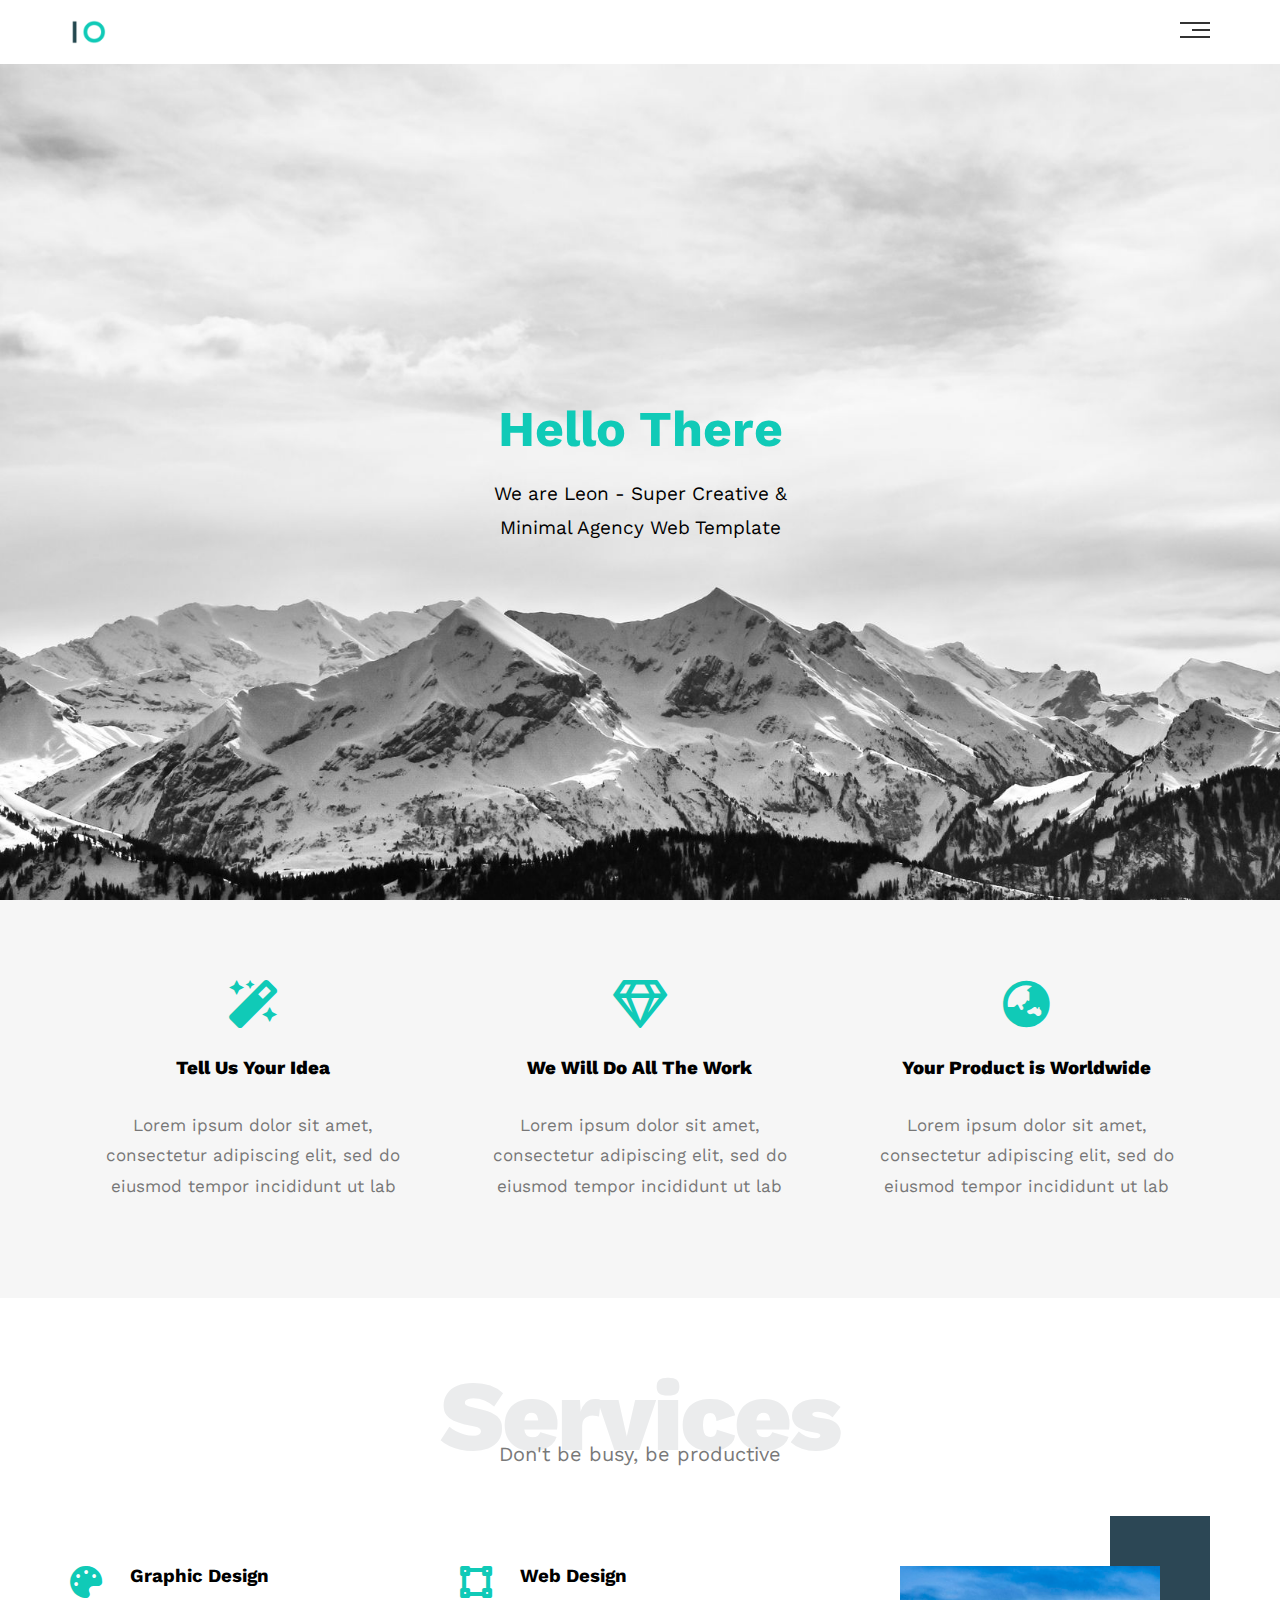
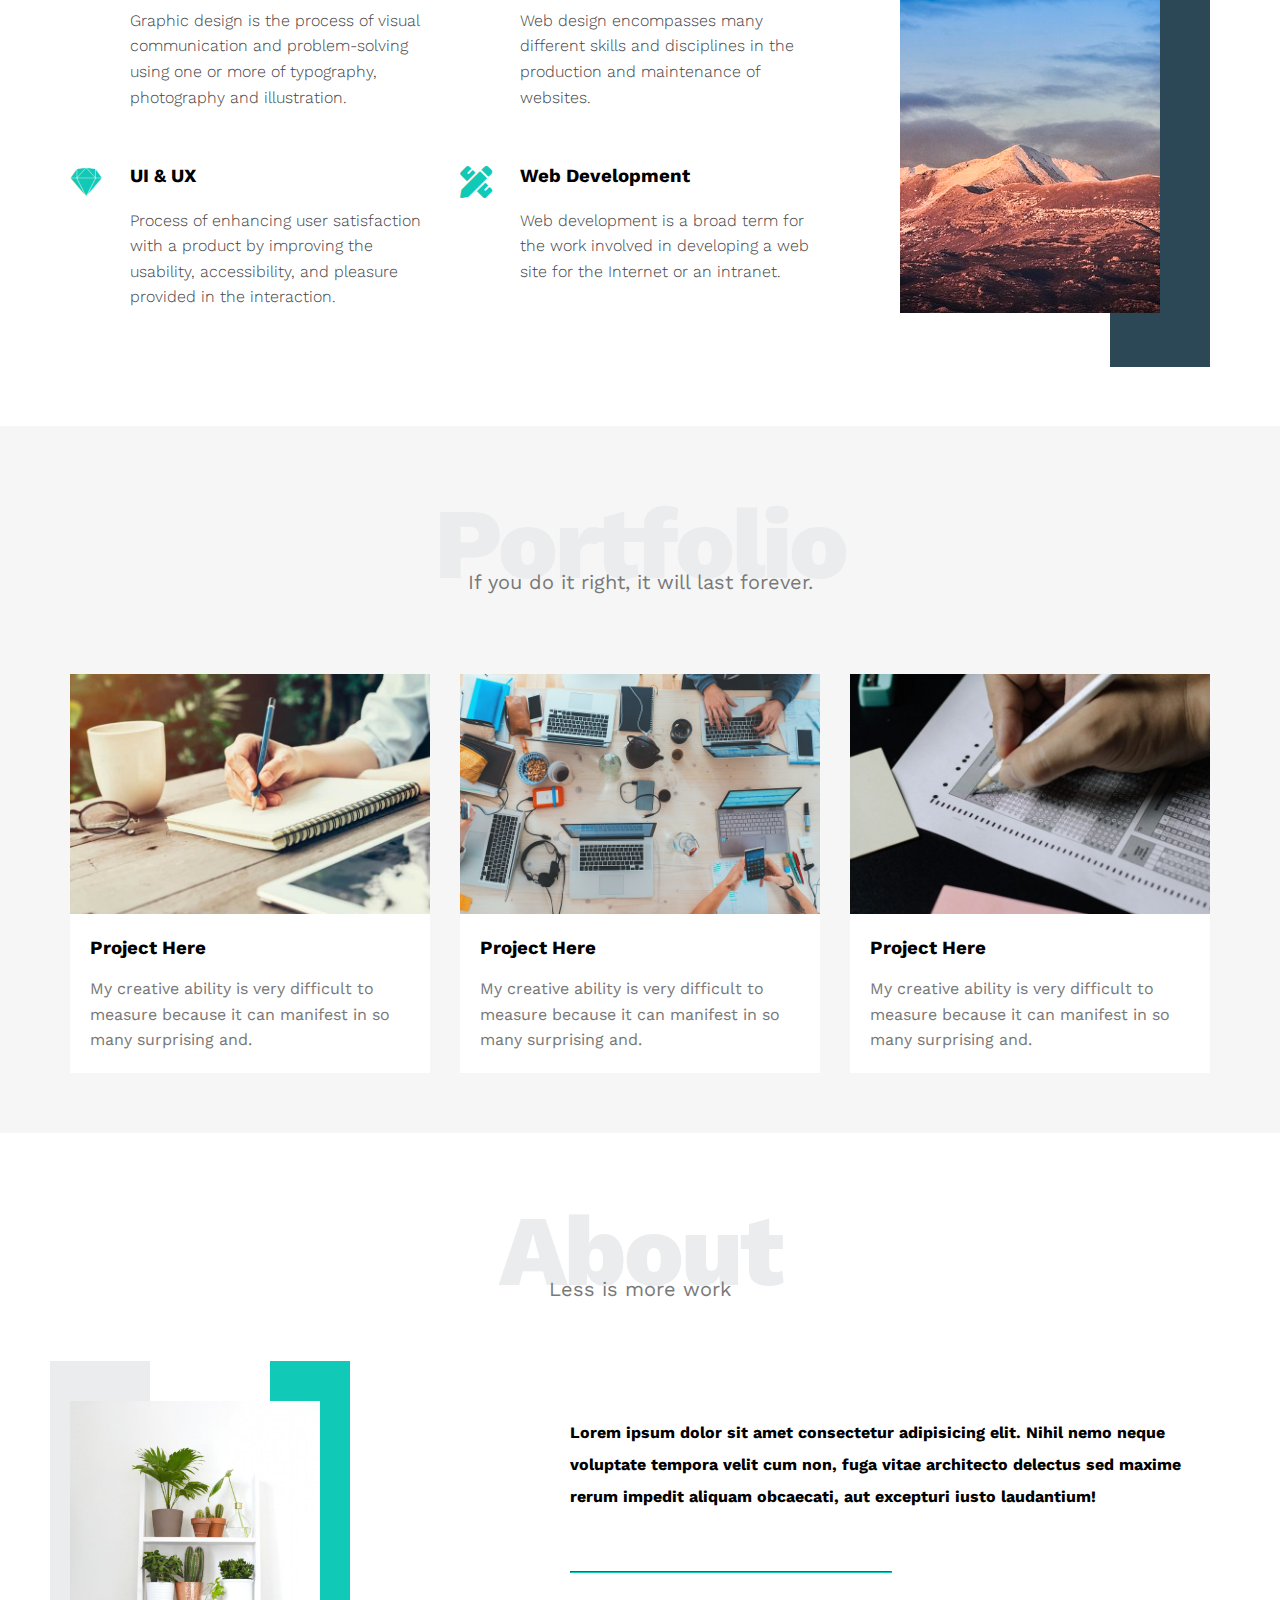
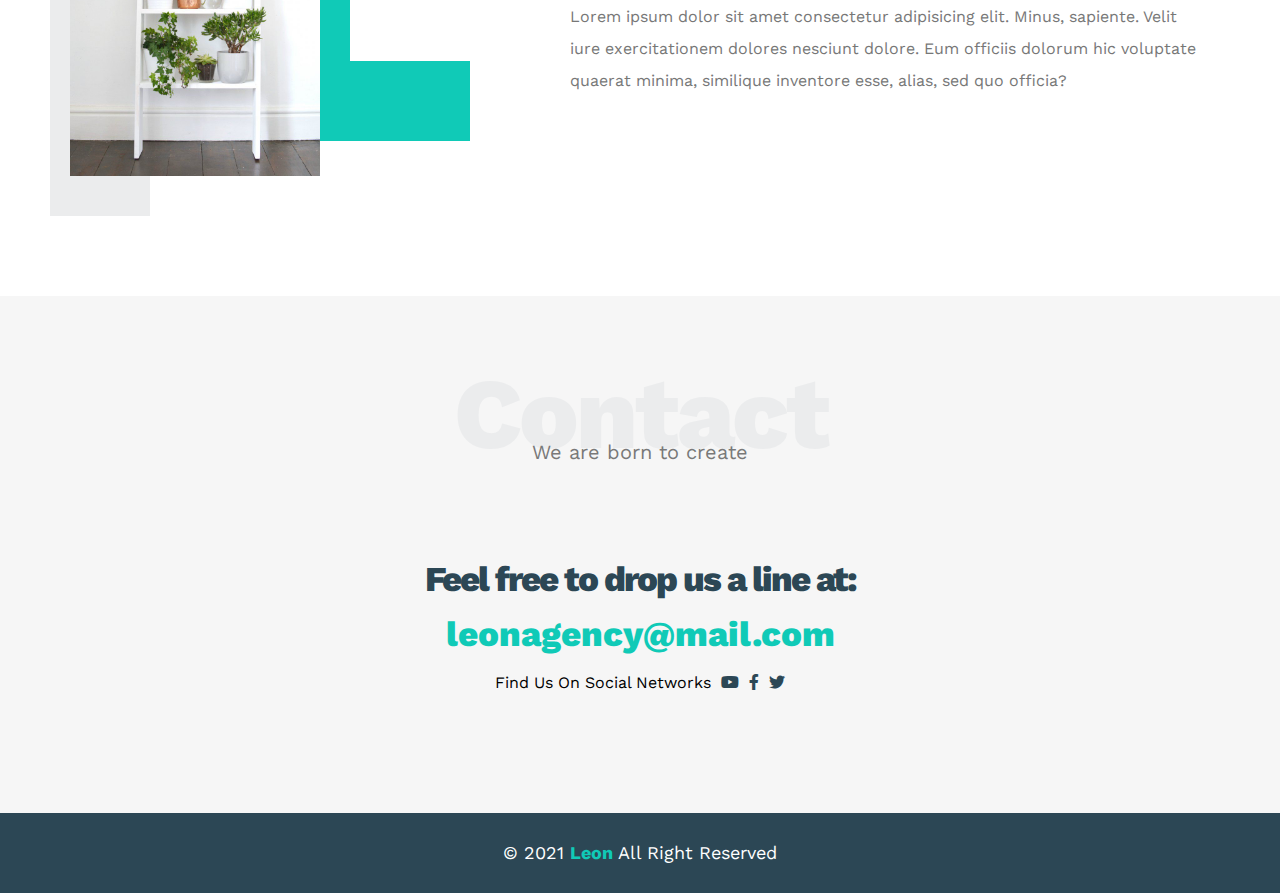
<file: HTML_And_CSS_Template_One/index.html>
<!DOCTYPE html>
<html lang="en">
  <head>
    <meta charset="UTF-8" />
    <meta http-equiv="X-UA-Compatible" content="IE=edge" />
    <meta name="viewport" content="width=device-width, initial-scale=1.0" />
    <title>Leon | Template One</title>
    <!-- Main Template CSS File -->
    <link rel="stylesheet" href="css/leon.css" />
    <!-- Render All Elements Normally -->
    <link rel="stylesheet" href="css/normalize.css" />
    <!-- Font Awesome Library -->
    <link rel="stylesheet" href="css/all.min.css" />
    <!-- Google Fonts -->
    <link rel="preconnect" href="https://fonts.gstatic.com" />
    <link
      href="https://fonts.googleapis.com/css2?family=Work+Sans:wght@200;300;400;500;600;700;800&display=swap"
      rel="stylesheet"
    />
  </head>
  <body>
    <!-- Start Header -->
    <div class="header">
      <div class="container">
        <img class="logo" src="images/logo.png" alt="" />
        <div class="links">
          <span class="icon">
            <span></span>
            <span></span>
            <span></span>
          </span>
          <ul>
            <li><a href="#services">Services</a></li>
            <li><a href="#portfolio">Portfolio</a></li>
            <li><a href="#about">About</a></li>
            <li><a href="#contact">Contact</a></li>
          </ul>
        </div>
      </div>
    </div>
    <!-- End Header -->
    <!-- Start Landing Section -->
    <div class="landing">
      <div class="intro-text">
        <h1>Hello There</h1>
        <p>We are Leon - Super Creative & Minimal Agency Web Template</p>
      </div>
    </div>
    <!-- End Landing Section -->
    <!-- Start Features -->
    <div class="features">
      <div class="container">
        <div class="feat">
          <i class="fas fa-magic fa-3x"></i>
          <h3>Tell Us Your Idea</h3>
          <p>Lorem ipsum dolor sit amet, consectetur adipiscing elit, sed do eiusmod tempor incididunt ut lab</p>
        </div>
        <div class="feat">
          <i class="far fa-gem fa-3x"></i>
          <h3>We Will Do All The Work</h3>
          <p>Lorem ipsum dolor sit amet, consectetur adipiscing elit, sed do eiusmod tempor incididunt ut lab</p>
        </div>
        <div class="feat">
          <i class="fas fa-globe-asia fa-3x"></i>
          <h3>Your Product is Worldwide</h3>
          <p>Lorem ipsum dolor sit amet, consectetur adipiscing elit, sed do eiusmod tempor incididunt ut lab</p>
        </div>
      </div>
    </div>
    <!-- End Features -->
    <!-- Start Services -->
    <div class="services" id="services">
      <div class="container">
        <h2 class="special-heading">Services</h2>
        <p>Don't be busy, be productive</p>
        <div class="services-content">
          <div class="col">
            <!-- Start Service -->
            <div class="srv">
              <i class="fas fa-palette fa-2x"></i>
              <div class="text">
                <h3>Graphic Design</h3>
                <p>
                  Graphic design is the process of visual communication and problem-solving using one or more of
                  typography, photography and illustration.
                </p>
              </div>
            </div>
            <div class="srv">
              <i class="fab fa-sketch fa-2x"></i>
              <div class="text">
                <h3>UI & UX</h3>
                <p>
                  Process of enhancing user satisfaction with a product by improving the usability, accessibility, and
                  pleasure provided in the interaction.
                </p>
              </div>
            </div>
            <!-- End Service -->
          </div>
          <div class="col">
            <!-- Start Services -->
            <div class="srv">
              <i class="fas fa-vector-square fa-2x"></i>
              <div class="text">
                <h3>Web Design</h3>
                <p>
                  Web design encompasses many different skills and disciplines in the production and maintenance of
                  websites.
                </p>
              </div>
            </div>
            <div class="srv">
              <i class="fas fa-pencil-ruler fa-2x"></i>
              <div class="text">
                <h3>Web Development</h3>
                <p>
                  Web development is a broad term for the work involved in developing a web site for the Internet or an
                  intranet.
                </p>
              </div>
            </div>
            <!-- End Services -->
          </div>
          <div class="col">
            <div class="image image-column">
              <img src="images/services.jpg" alt="" />
            </div>
          </div>
        </div>
      </div>
    </div>
    <!-- End Services -->
    <!-- Start Portfolio -->
    <div class="portfolio" id="portfolio">
      <div class="container">
        <h2 class="special-heading">Portfolio</h2>
        <p>If you do it right, it will last forever.</p>
        <div class="portfolio-content">
          <div class="card">
            <img src="images/portfolio-1.jpg" alt="" />
            <div class="info">
              <h3>Project Here</h3>
              <p>My creative ability is very difficult to measure because it can manifest in so many surprising and.</p>
            </div>
          </div>
          <div class="card">
            <img src="images/portfolio-2.jpg" alt="" />
            <div class="info">
              <h3>Project Here</h3>
              <p>My creative ability is very difficult to measure because it can manifest in so many surprising and.</p>
            </div>
          </div>
          <div class="card">
            <img src="images/portfolio-3.jpg" alt="" />
            <div class="info">
              <h3>Project Here</h3>
              <p>My creative ability is very difficult to measure because it can manifest in so many surprising and.</p>
            </div>
          </div>
        </div>
      </div>
    </div>
    <!-- End Portfolio -->
    <!-- Start About -->
    <div class="about">
      <div class="container">
        <h2 class="special-heading">About</h2>
        <p>Less is more work</p>
        <div class="about-content">
          <div class="image">
            <img src="images/about.jpg" alt="" />
          </div>
          <div class="text">
            <p>
              Lorem ipsum dolor sit amet consectetur adipisicing elit. Nihil nemo neque voluptate tempora velit cum non,
              fuga vitae architecto delectus sed maxime rerum impedit aliquam obcaecati, aut excepturi iusto laudantium!
            </p>
            <hr />
            <p>
              Lorem ipsum dolor sit amet consectetur adipisicing elit. Minus, sapiente. Velit iure exercitationem
              dolores nesciunt dolore. Eum officiis dolorum hic voluptate quaerat minima, similique inventore esse,
              alias, sed quo officia?
            </p>
          </div>
        </div>
      </div>
    </div>
    <!-- End About -->
    <!-- Start Contact -->
    <div class="contact">
      <div class="container">
        <h2 class="special-heading">Contact</h2>
        <p>We are born to create</p>
        <div class="info">
          <p class="label">Feel free to drop us a line at:</p>
          <a href="mailto:leonagency@mail.com?subject=Contact" class="link">leonagency@mail.com</a>
          <div class="social">
            Find Us On Social Networks
            <i class="fab fa-youtube"></i>
            <i class="fab fa-facebook-f"></i>
            <i class="fab fa-twitter"></i>
          </div>
        </div>
      </div>
    </div>
    <!-- End Contact -->
    <!-- Start Footer -->
    <div class="footer">&copy; 2021 <span>Leon</span> All Right Reserved</div>
    <!-- End Footer -->
  </body>
</html>
</file>
<file: HTML_And_CSS_Template_One/css/leon.css>
/* Start Variables */
:root {
  --main-color: #10cab7;
  --secondary-color: #2c4755;
  --section-padding: 60px;
  --section-background: #f6f6f6;
  --main-duration: 0.5s;
}
/* End Variables */
/* Start Global Rules */
* {
  -webkit-box-sizing: border-box;
  -moz-box-sizing: border-box;
  box-sizing: border-box;
}
html {
  scroll-behavior: smooth;
}
body {
  font-family: "Work Sans", sans-serif;
}
.container {
  padding-left: 15px;
  padding-right: 15px;
  margin-left: auto;
  margin-right: auto;
}
/* Small */
@media (min-width: 768px) {
  .container {
    width: 750px;
  }
}
/* Medium */
@media (min-width: 992px) {
  .container {
    width: 970px;
  }
}
/* Large */
@media (min-width: 1200px) {
  .container {
    width: 1170px;
  }
}
/* End Global Rules */
/* Start Components */
.special-heading {
  color: #ebeced;
  font-size: 100px;
  text-align: center;
  font-weight: 800;
  letter-spacing: -3px;
  margin: 0;
}
.special-heading + p {
  margin: -30px 0 0;
  font-size: 20px;
  text-align: center;
  color: #797979;
}
@media (max-width: 767px) {
  .special-heading {
    font-size: 60px;
  }
  .special-heading + p {
    margin-top: -20px;
  }
}
/* End Components */
/* Start Header */
.header {
  padding: 20px;
}
.header .container {
  display: flex;
  justify-content: space-between;
  align-items: center;
}
.header .logo {
  width: 60px;
}
.header .links {
  position: relative;
}
.header .links:hover .icon span:nth-child(2) {
  width: 100%;
}
.header .links .icon {
  width: 30px;
  display: flex;
  flex-wrap: wrap;
  justify-content: flex-end;
}
.header .links .icon span {
  background-color: #333;
  margin-bottom: 5px;
  height: 2px;
}
.header .links .icon span:first-child {
  width: 100%;
}
.header .links .icon span:nth-child(2) {
  width: 60%;
  transition: var(--main-duration);
}
.header .links .icon span:last-child {
  width: 100%;
}
.header .links ul {
  list-style: none;
  margin: 0;
  padding: 0;
  background-color: #f6f6f6;
  position: absolute;
  right: 0;
  min-width: 200px;
  top: calc(100% + 15px);
  display: none;
  z-index: 1;
}
.header .links ul::before {
  content: "";
  border-width: 10px;
  border-style: solid;
  border-color: transparent transparent #f6f6f6 transparent;
  position: absolute;
  right: 5px;
  top: -20px;
}
.header .links:hover ul {
  display: block;
}
.header .links ul li a {
  display: block;
  padding: 15px;
  text-decoration: none;
  color: #333;
  transition: var(--main-duration);
}
.header .links ul li a:hover {
  padding-left: 25px;
}
.header .links ul li:not(:last-child) a {
  border-bottom: 1px solid #ddd;
}
/* End Header */
/* Start Landing Section */
.landing {
  background-image: url(../images/landing.jpg);
  background-size: cover;
  height: calc(100vh - 64px);
  position: relative;
}
.landing .intro-text {
  position: absolute;
  left: 50%;
  top: 50%;
  text-align: center;
  transform: translate(-50%, -50%);
  width: 320px;
  max-width: 100%;
}
.landing .intro-text h1 {
  margin: 0;
  font-weight: bold;
  font-size: 50px;
  color: var(--main-color);
}
.landing .intro-text p {
  font-size: 19px;
  line-height: 1.8;
}
/* End Landing Section */
/* Start Features */
.features {
  padding-top: var(--section-padding);
  padding-bottom: var(--section-padding);
  background-color: var(--section-background);
}
.features .container {
  display: grid;
  grid-template-columns: repeat(auto-fill, minmax(300px, 1fr));
  grid-gap: 20px;
}
.features .feat {
  padding: 20px;
  text-align: center;
}
.features .feat i {
  color: var(--main-color);
}
.features .feat h3 {
  font-weight: 800;
  margin: 30px 0;
}
.features .feat p {
  line-height: 1.8;
  color: #777;
  font-size: 17px;
}
/* End Features */
/* Start Services  */
.services {
  padding-top: var(--section-padding);
  padding-bottom: var(--section-padding);
}
.services .services-content {
  display: grid;
  grid-template-columns: repeat(auto-fill, minmax(300px, 1fr));
  grid-gap: 30px;
  margin-top: 100px;
}
.services .services-content .srv {
  display: flex;
  margin-bottom: 40px;
}
@media (max-width: 767px) {
  .services .services-content .srv {
    flex-direction: column;
    text-align: center;
  }
}
.services .services-content .srv i {
  color: var(--main-color);
  flex-basis: 60px;
}
.services .services-content .srv .text {
  flex: 1;
}
.services .services-content .srv .text h3 {
  margin: 0 0 20px;
}
.services .services-content .srv .text p {
  color: #444;
  font-weight: 300;
  line-height: 1.6;
}
.services .services-content .image {
  text-align: center;
  position: relative;
}
.services .services-content .image::before {
  content: "";
  background-color: var(--secondary-color);
  width: 100px;
  height: calc(100% + 100px);
  top: -50px;
  position: absolute;
  right: 0;
  z-index: -1;
}
.services .services-content .image img {
  width: 260px;
}
@media (max-width: 1199px) {
  .image-column {
    display: none;
  }
}
/* Start Services  */
/* Start Portfolio */
.portfolio {
  padding-top: var(--section-padding);
  padding-bottom: var(--section-padding);
  background-color: var(--section-background);
}
.portfolio .portfolio-content {
  display: grid;
  grid-template-columns: repeat(auto-fill, minmax(300px, 1fr));
  grid-gap: 30px;
  margin-top: 80px;
}
.portfolio .portfolio-content .card {
  background-color: white;
}
.portfolio .portfolio-content .card img {
  max-width: 100%;
}
.portfolio .portfolio-content .card .info {
  padding: 20px;
}
.portfolio .portfolio-content .card .info h3 {
  margin: 0;
}
.portfolio .portfolio-content .card .info p {
  color: #777;
  line-height: 1.6;
  margin-bottom: 0;
}
/* End Portfolio */
/* Start About */
.about {
  padding-top: var(--section-padding);
  padding-bottom: calc(var(--section-padding) + 60px);
}
.about .about-content {
  margin-top: 100px;
  display: flex;
  flex-wrap: wrap;
  justify-content: space-between;
}
@media (max-width: 991px) {
  .about .about-content {
    flex-direction: column;
    text-align: center;
  }
}
.about .about-content .image {
  position: relative;
  width: 250px;
  height: 375px;
}
@media (max-width: 991px) {
  .about .about-content .image {
    margin: 0 auto 60px;
  }
}
.about .about-content .image::before {
  content: "";
  position: absolute;
  background-color: #ebeced;
  width: 100px;
  height: calc(100% + 80px);
  top: -40px;
  left: -20px;
  z-index: -1;
}
.about .about-content .image::after {
  top: -40px;
  content: "";
  position: absolute;
  width: 120px;
  height: 300px;
  border-left: 80px solid var(--main-color);
  border-bottom: 80px solid var(--main-color);
  z-index: -1;
  right: -150px;
}
@media (max-width: 991px) {
  .about .about-content .image::before,
  .about .about-content .image::after {
    display: none;
  }
}
.about .about-content .image img {
  max-width: 100%;
}
.about .about-content .text {
  flex-basis: calc(100% - 500px);
}
.about .about-content .text p:first-of-type {
  font-weight: bold;
  line-height: 2;
  margin-bottom: 50px;
}
.about .about-content .text hr {
  width: 50%;
  display: inline-block;
  border-color: var(--main-color);
}
.about .about-content .text p:last-of-type {
  line-height: 2;
  color: #777;
}
/* End About */
/* Start Contact */
.contact {
  padding-top: var(--section-padding);
  padding-bottom: var(--section-padding);
  background-color: var(--section-background);
}
.contact .info {
  padding-top: var(--section-padding);
  padding-bottom: var(--section-padding);
  text-align: center;
}
.contact .info .label {
  font-size: 35px;
  font-weight: 800;
  color: var(--secondary-color);
  letter-spacing: -2px;
  margin-bottom: 15px;
}
.contact .info .link {
  display: block;
  font-size: 35px;
  font-weight: 800;
  color: var(--main-color);
  text-decoration: none;
}
.contact .info .social {
  display: flex;
  justify-content: center;
  margin-top: 20px;
  font-size: 16px;
}
.contact .info .social i {
  margin-left: 10px;
  color: var(--secondary-color);
}
@media (max-width: 767px) {
  .contact .info .label,
  .contact .info .link {
    font-size: 25px;
  }
}
/* End Contact */
/* Start Footer */
.footer {
  background-color: var(--secondary-color);
  color: white;
  padding: 30px 10px;
  text-align: center;
  font-size: 18px;
}
.footer span {
  font-weight: bold;
  color: var(--main-color);
}
/* End Footer */
</file>
